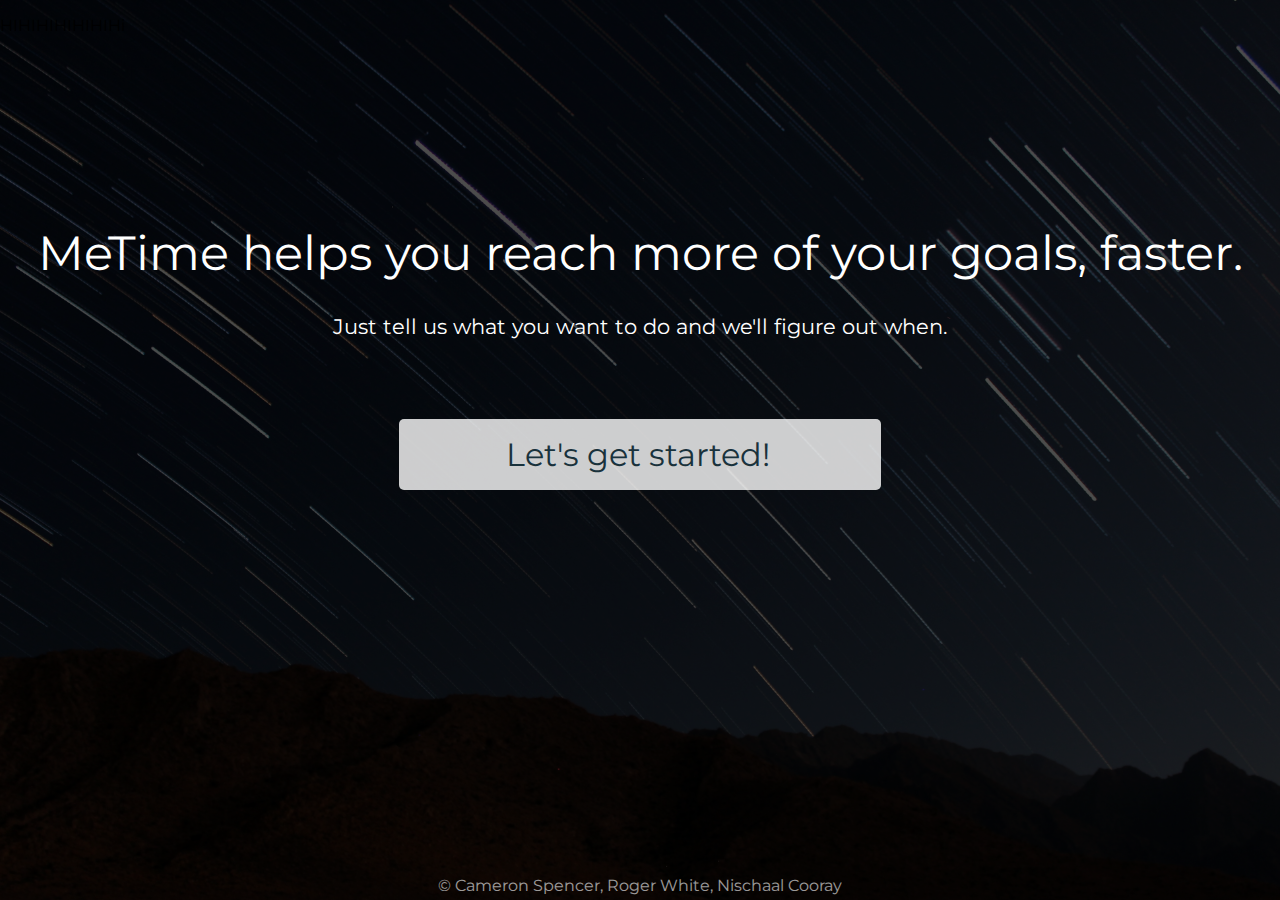
<file: WebClient/index.html>
<!DOCTYPE html>
<html lang="en">
<head>

  <!-- Basic Page Needs -->
    <meta charset="utf-8">
    <title>MeTime</title>
    <meta name="description" content="">
    <meta name="author" content="">
    <meta name="google-signin-client_id" content="593421187274-6oq2kl1u02u4k97lps8vu2tdmpgofpep.apps.googleusercontent.com">

    <!-- Mobile Specific Metas -->
    <meta name="viewport" content="width=device-width, initial-scale=1">

    <!-- FONT -->
    <link href='http://fonts.googleapis.com/css?family=Montserrat:400,700' rel='stylesheet' type='text/css'>
    
    <!-- CSS -->
    <link rel="stylesheet" href="CSS/main.css">
    <link rel="stylesheet" href="CSS/index.css">
    
    <!-- JavaScript -->
    <script src="JS/jquery-2.1.4.min.js"></script>
    <script src="JS/main.js"></script>
    <script src="https://apis.google.com/js/platform.js?onload=renderButton" async defer></script>
</head>
    
<body>
<p>HIHIHIHIHIHIHi</p>
    <div id="toplayer">
        <div id="main-content">
            <div id="welcome">
                <div id="intro">
                    <span>MeTime helps you reach more of your goals, faster.</span>
                </div>
                <div id="flavor">
                    <span>Just tell us what you want to do and we'll figure out when.</span>
                </div>
            </div>

            <div id="signcontainer">
                <div id="signup">
                    <span class="join">Let's get started!</span>
                        <div id="wrapper">
                            <div id="googleIn" class="g-signin2" data-onsuccess="onSuccess"></div>
                        </div>
                </div>
            </div>
        </div>
            
        <div id="foot">
            <span>&copy; Cameron Spencer, Roger White, Nischaal Cooray</span>
        </div>
    </div>
</body>
</file>
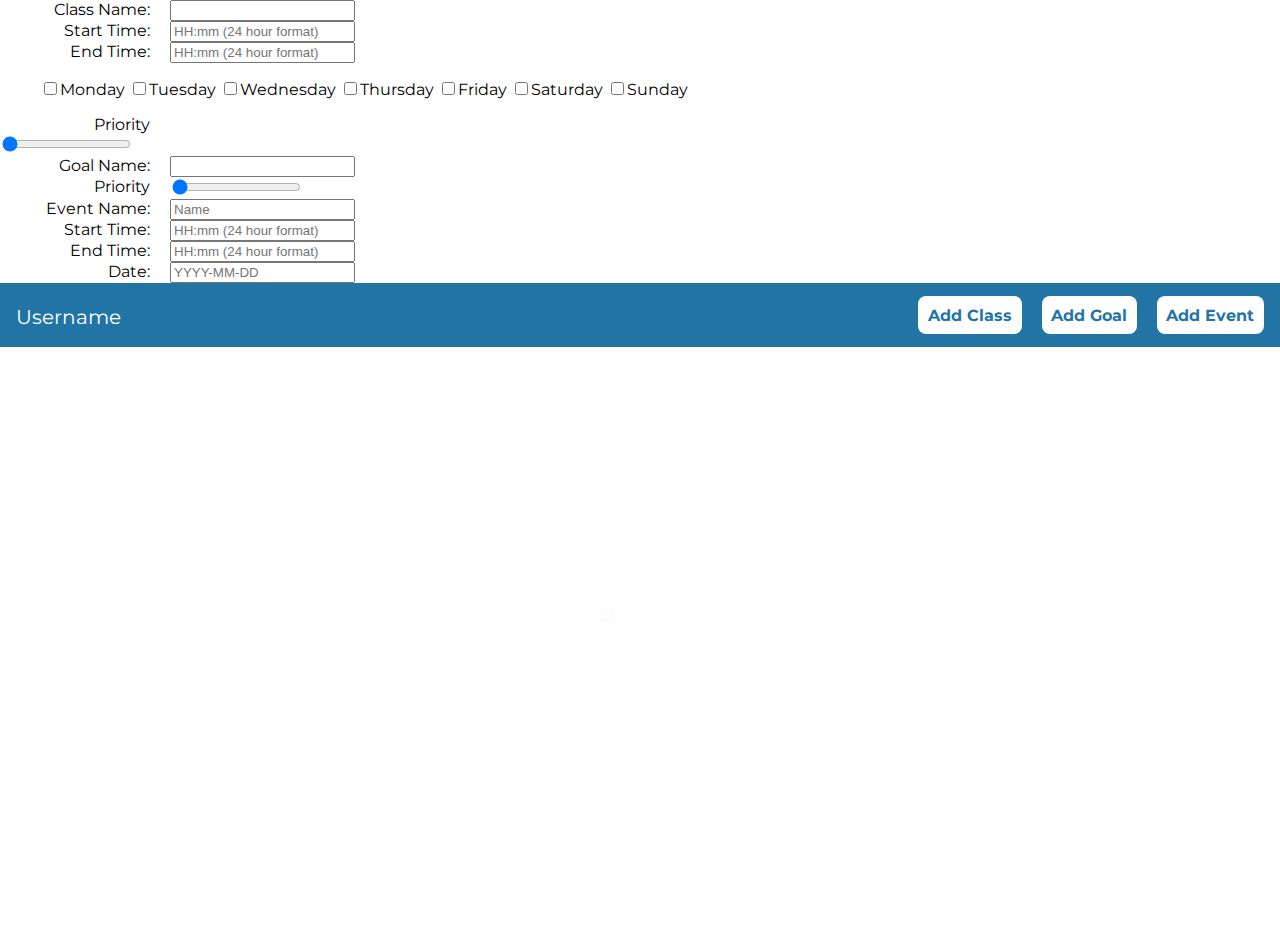
<file: WebClient/users.html>
<!DOCTYPE html>
<html lang="en">
<head>

  <!-- Basic Page Needs -->
    <meta charset="utf-8">
    <title>MeTime</title>
    <meta name="description" content="">
    <meta name="author" content="">

    <!-- Mobile Specific Metas -->
    <meta name="viewport" content="width=device-width, initial-scale=1">

    <!-- FONT -->
    <link href='http://fonts.googleapis.com/css?family=Montserrat:400,700' rel='stylesheet' type='text/css'>
    
    <!-- CSS -->
    <link rel="stylesheet" href="CSS/main.css">
    <link rel="stylesheet" href="CSS/fullcalendar.min.css"/>
    <link rel="stylesheet" href="CSS/jquery-ui.min.css"/>
    <link rel="stylesheet" href="CSS/toastr.min.css"/>
    
    <!-- JavaScript -->
    <script src="JS/jquery-2.1.4.min.js"></script> 
    <script src="JS/moment.min.js"></script>
    <script src="JS/fullcalendar.min.js"></script>
    <script src="JS/calendar.js"></script>
    <script src="JS/jquery-ui.min.js"></script>
    <script src="JS/toastr.min.js"></script>
    
</head>

<body>
    
    <!--Modal Dialogs -->
    <div class="classmodal">
        <form>
            <label>Class Name:</label><input type="text" id="className"><br>
            <label>Start Time:</label><input type="text" id="classStart" placeholder="HH:mm (24 hour format)"><br>
            <label>End Time:</label><input type="text" id="classEnd" placeholder="HH:mm (24 hour format)"><br>
            <ul class="checkboxgrid">
                <input type="checkbox" name="classWeek" value="Monday">Monday
                <input type="checkbox" name="classWeek" value="Tuesday">Tuesday
                <input type="checkbox" name="classWeek" value="Wednesday">Wednesday
                <input type="checkbox" name="classWeek" value="Thursday">Thursday
                <input type="checkbox" name="classWeek" value="Friday">Friday
                <input type="checkbox" name="classWeek" value="Saturday">Saturday
                <input type="checkbox" name="classWeek" value="Sunday">Sunday<br>
            </ul>
            <label>Priority</label><br><input type="range" id="classPri" id="priority" value="0" step="0.5" min="0" max="5">
        </form>
    </div>
    
    <div class="goalmodal">
        <form>
            <label>Goal Name:</label><input type="text" id="goalName"><br>
            <label>Priority</label><input type="range" id="goalPri" value="0" step="0.5" min="0" max="5" onchange="onRangeChanged(this.value);"><br>
        </form>
    </div>
    
    <div class="eventmodal">
        <form>
            <label>Event Name:</label><input type="text" id="eventName" placeholder="Name"><br>
            <label>Start Time:</label><input type="text" id="eventStart" placeholder="HH:mm (24 hour format)"><br>
            <label>End Time:</label><input type="text" id="eventEnd" placeholder="HH:mm (24 hour format)"><br>
            <label>Date:</label><input type="text" id="eventDay" placeholder="YYYY-MM-DD"><br>
        </form>
    </div>
    
    <!-- End Modals -->
    
    <div id = "topbar">
        <div id = "left">
            <span id="username">Username</span>
        </div>
        <div id = "right">
            <a href="#" class="link" id="classlink">Add Class</a>
            <a href="#" class="link" id="goallink">Add Goal</a>
            <a href="#" class="link" id="eventlink">Add Event</a>
        </div>
    </div>  
    
    <div class="spinner">
        <div class="cube1"></div>
        <div class="cube2"></div>
    </div>
    
    <div id = "calendar"></div>

    <div id="title"></div>
    <div id="dayinfo">         
        <span id="weather">
            <h3>High: 37F, Low: 0F, Clear</h3>
        </span>
        
        <div id="class">
            <h2>Classes</h2>
            <div class="classlist"></div>
        </div>
        
        <div id="events">
            <h2>Events</h2>
            <div class="eventlist"></div>
        </div> 
        
        <div id="goals">
            <h2>Goals</h2>
            <div class="goallist"></div>
        </div>
    </div>
    
    <div id = "footer">
        <span>&copy; Cameron Spencer, Roger White, Nischaal Cooray</span>
    </div>
</body>
    
</html>
</file>
<file: WebClient/CSS/main.css>
body {
    font-family: "Montserrat";
    margin: 0
}

div {
    display: block;
}

li {
    list-style-type: none;
    font-size: 1.2rem;
}

#topbar {
    background-color: #2274A5;
    height: 2rem;
    padding: 1.4rem 1rem 0.6rem 1rem;
    top: 0;
}

#calendar button {
    margin-left: 1rem;
    margin-right: 1rem;
}

#left {
    float: left;
    color: white;
    font-size: 20px;
}

#right {
    float: right; 
}

#right img {
    padding-left: 2rem;
}

#calendar {
    max-width: inherit;
    margin-top: 1rem;
}

#footer {
    height: 2rem;
    background-color: #2274A5;
    color: white;
    text-align: center;
    padding-top: 1rem;
    width: 100%;
}

.link {
    border-radius: 8px;
    background-color: white;
    text-decoration: none;
    color: #2274a5;
    padding: 0.6rem;
    font-weight: bold;
    margin-left: 1rem;
}

#dayinfo {
    height: 450px;   
    width: 100%;
    text-align: center;
}

#dayinfo div {
    display: inline-block;
}

#title {
    text-align: center;
}

#events {
    height: 300px;
    width: 300px;
    background-color: #297373;
    border-radius: 10px;
    margin: 2rem;
    text-align: center;
    padding: 0.5rem;
    color: white;
    overflow: hidden;
}

#class {
    height: 300px;
    width: 300px;
    background-color: #B3001B;
    border-radius: 10px;
    margin: 2rem;
    text-align: center;
    padding: 0.5rem;
    color: white;
    overflow: hidden;
}

#goals {
    height: 300px;
    width: 300px;
    background-color: #1F2041;
    border-radius: 10px;
    margin: 2rem;
    text-align: center;
    padding: 0.5rem;
    color: white;
    overflow: hidden;
}

.modal {
    text-align: center;
}

.vex-dialog-message {
    display: none;
}

select {
    width: 100%;
    min-height: 2.5rem;
}

/* Spinner CSS */

.spinner {
    margin: 200px auto;
    width: 200px;
    height: 200px;
    position: relative;
    text-align: center
}

.cube1, .cube2 {
    background-color: #2274a5;
    width: 15px;
    height: 15px;
    position: absolute;
    top: 30%;
    left: 30%;

    -webkit-animation: sk-cubemove 1.8s infinite ease-in-out;
    animation: sk-cubemove 1.8s infinite ease-in-out;
}

.cube2 {
    -webkit-animation-delay: -0.9s;
    animation-delay: -0.9s;
}

@-webkit-keyframes sk-cubemove {
    25% { -webkit-transform: translateX(42px) rotate(-90deg) scale(0.5) }
    50% { -webkit-transform: translateX(42px) translateY(42px) rotate(-180deg) }
    75% { -webkit-transform: translateX(0px) translateY(42px) rotate(-270deg) scale(0.5) }
    100% { -webkit-transform: rotate(-360deg) }
}

@keyframes sk-cubemove {
    25% { 
    transform: translateX(42px) rotate(-90deg) scale(0.5);
    -webkit-transform: translateX(42px) rotate(-90deg) scale(0.5);
    } 50% { 
    transform: translateX(42px) translateY(42px) rotate(-179deg);
    -webkit-transform: translateX(42px) translateY(42px) rotate(-179deg);
    } 50.1% { 
    transform: translateX(42px) translateY(42px) rotate(-180deg);
    -webkit-transform: translateX(42px) translateY(42px) rotate(-180deg);
    } 75% { 
    transform: translateX(0px) translateY(42px) rotate(-270deg) scale(0.5);
    -webkit-transform: translateX(0px) translateY(42px) rotate(-270deg) scale(0.5);
    } 100% { 
    transform: rotate(-360deg);
    -webkit-transform: rotate(-360deg);
    }
}

/* Modal CSS */

.modalDialog {
    background: #2274a5;
    font-family: "Montserrat";
}

.modalDialog .ui-dialog-titlebar {
    
}

label {
    float: left;
    text-align: right;
    margin-right: 20px;
    width: 150px;   
}

.checkboxgrid li {
    display: block;
    width: 25%;
    float: left;
}
</file>
<file: WebClient/CSS/index.css>
html {
    background: url(../img/photo-1425036458755-dc303a604201.jpg) no-repeat center center fixed;
    -webkit-background-size: cover;
    -moz-background-size: cover;
    -o-background-size: cover;
    background-size: cover;
}

#intro {
    text-align: center;
    font-size: 3rem;
    margin: 4rem 0 2rem 0;
}

#top {
    padding-bottom: 1rem; 
    height: 2rem;
    padding: 1rem 1rem 0 1rem;
    line-height: 38px;
}

#top a {
    border-radius: 8px;
    background-color: white;
    text-decoration: none;
    color: #19323C;
    padding: 0.8rem;
    font-weight: bold;
}

#main-content {
    position: relative;
    top: 10rem;
}

#welcome {
    margin: 2rem;
    color: white;
    margin-bottom: 5rem;
}

#flavor {
    text-align: center;
    font-size: 1.3rem;
}

#toplayer {
    background-color: rgba(0, 0, 0, 0.7);
    position: absolute;
    top: 0;
    left: 0;
    width: 100%;
    height: 100%;
}

#signup {
    text-align: center;
    z-index: 1
}

#signcontainer {
    background-color: rgba(255, 255, 255, 0.8);
    width: 450px;
    border-radius: 5px;
    margin: 0 auto;
    padding: 1rem;
}

.join {
    font-size: 2rem;
    color: #19323C;
}

#googleIn {
    text-align: center;
    margin-top: 1rem;
}

#wrapper {
    margin: 0 auto;
    display: inline-block;
}

.member {
    text-decoration: none;
    color: #19323C;
    font-weight: bold;
}

#foot {
    color: white;
    opacity: 0.6;
    text-align: center;
    width:100%;
	position:absolute;
	bottom:5px;
	left:0;
}

#info {
    text-align: center;
    margin-top: 4rem;
}

.info-link {
    text-decoration: none;
    color: white;
    font-weight: bold;
    font-size: 1.2rem;
}

.google-auth {
    margin-left: 50%;
    display: block;
}
</file>
